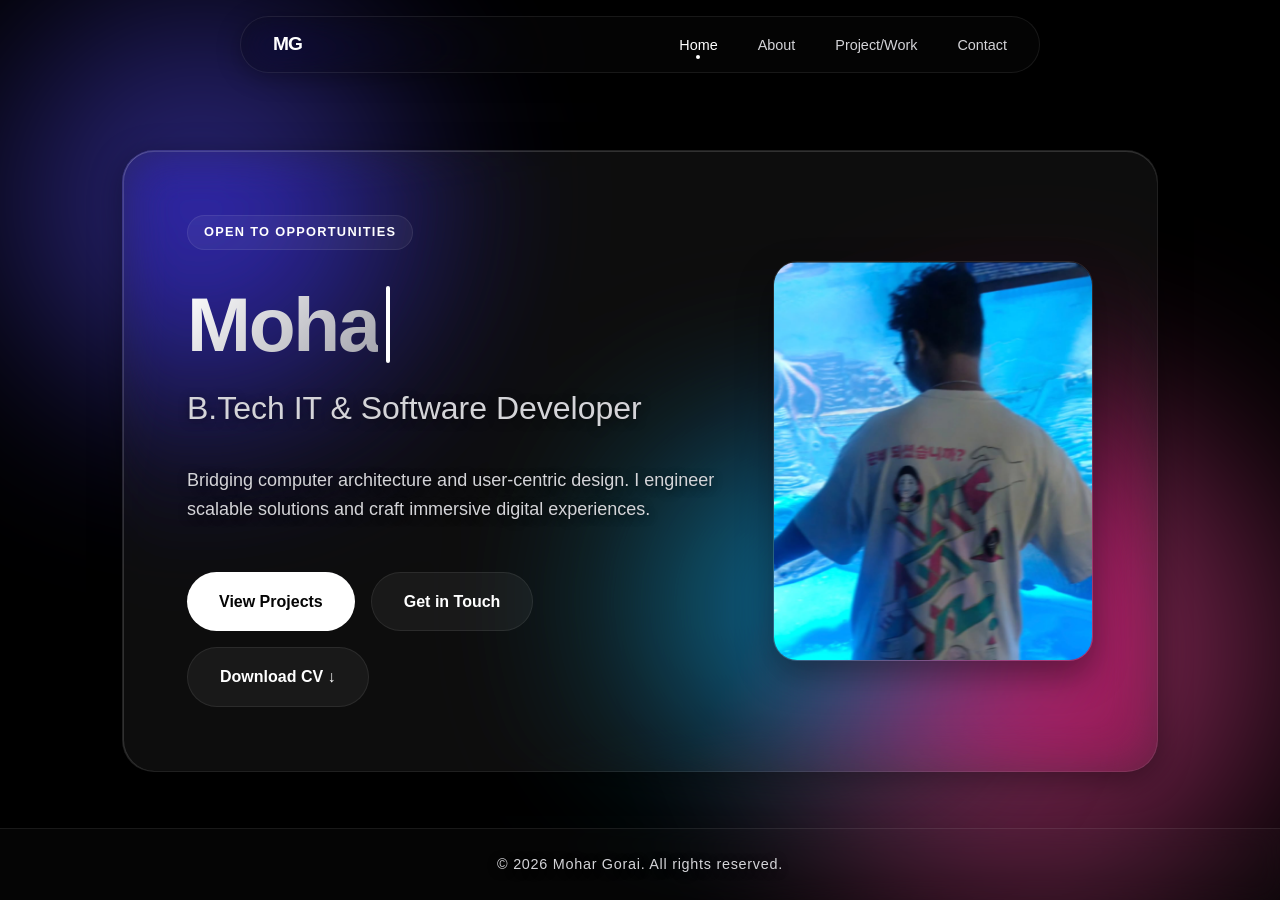
<file: index.html>
<!DOCTYPE html>
<html lang="en">

<head>
    <meta charset="UTF-8">
    <meta name="viewport" content="width=device-width, initial-scale=1.0">
    <title>Mohar Gorai | Portfolio</title>
    <link rel="stylesheet" href="css/style.css">
</head>

<body>
    <div class="ambient-background">
        <div class="orb orb-1"></div>
        <div class="orb orb-2"></div>
        <div class="orb orb-3"></div>
    </div>

    <nav class="glass-nav">
        <div class="nav-container">
            <div class="logo">MG</div>
            <ul>
                <li><a href="index.html" class="active">Home</a></li>
                <li><a href="about.html">About</a></li>
                <li><a href="project-work.html">Project/Work</a></li>
                <li><a href="contact.html">Contact</a></li>
            </ul>
        </div>
    </nav>

    <main class="container">
        <div class="fade-up">
            <div class="glass-panel hero tilt-element">
                <div class="hero-layout">
                    <div class="hero-content">
                        <span class="badge">Open to Opportunities</span>
                        <h1 class="headline-container">
                            <span class="gradient-text typing-text"></span>
                            <span class="cursor"></span>
                        </h1>
                        <h2>B.Tech IT & Software Developer</h2>
                        <p>Bridging computer architecture and user-centric design. I engineer scalable solutions and
                            craft immersive digital experiences.</p>
                        <div class="btn-group">
                            <a href="project-work.html" class="btn btn-primary">View Projects</a>
                            <a href="contact.html" class="btn btn-secondary">Get in Touch</a>
                            <a href="assets/Mohar_Resume.pdf" target="_blank" download="Mohar_Gorai_Resume.pdf"
                                class="btn btn-secondary">Download CV ↓</a>
                        </div>
                    </div>
                    <div class="hero-photo-container">
                        <img src="img/profile.jpg" alt="Mohar Gorai" class="hero-photo">
                    </div>
                </div>
            </div>
        </div>
    </main>

    <footer class="glass-footer">
        <p>&copy; 2026 Mohar Gorai. All rights reserved.</p>
    </footer>

    <script src="js/script.js"></script>
</body>

</html>
</file>
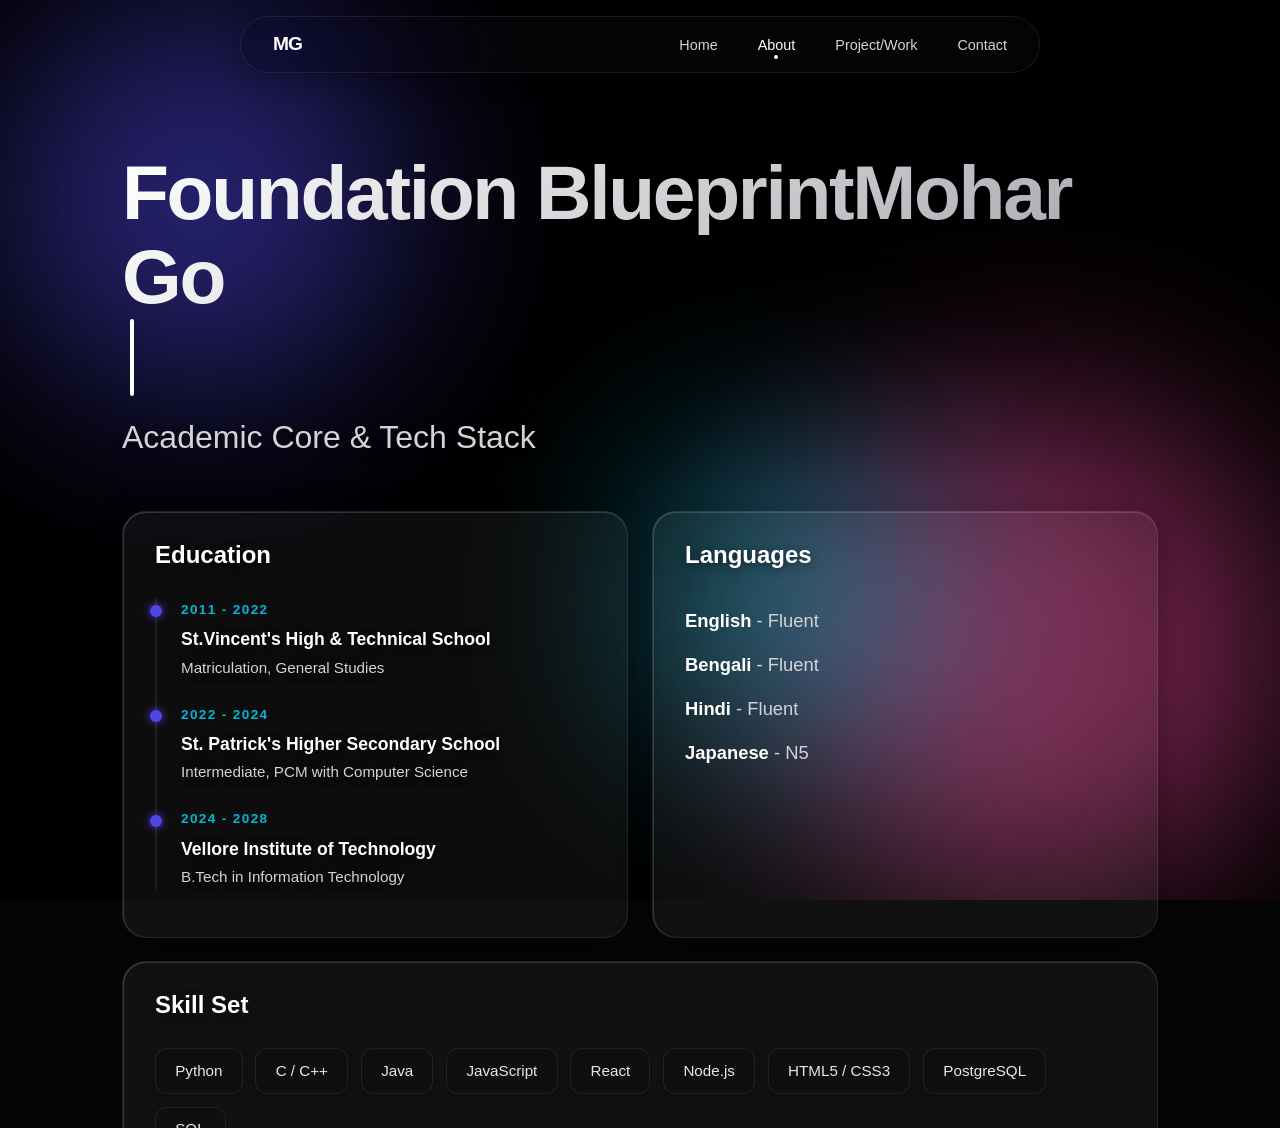
<file: about.html>
<!DOCTYPE html>
<html lang="en">
<head>
    <meta charset="UTF-8">
    <meta name="viewport" content="width=device-width, initial-scale=1.0">
    <title>About | Mohar Gorai</title>
    <meta name="title" content="About | Mohar Gorai">
    <meta name="description" content="Learn about Mohar Gorai's academic background, tech stack, and programming language proficiencies.">
    <meta property="og:type" content="website">
    <meta property="og:url" content="https://yourwebsite.com/about.html">
    <meta property="og:title" content="About | Mohar Gorai">
    <meta property="og:description" content="Learn about Mohar Gorai's academic background, tech stack, and programming language proficiencies.">
    <meta property="og:image" content="https://yourwebsite.com/img/og-preview.jpg">
    <link rel="icon" href="favicon.ico" type="image/x-icon">
    <link rel="stylesheet" href="css/style.css">
    
    <noscript>
        <style>
            .reveal, .fade-up, body main { opacity: 1 !important; transform: none !important; animation: none !important; }
            .cursor { display: none !important; }
        </style>
    </noscript>
</head>
<body>
    <div class="ambient-background">
        <div class="orb orb-1"></div>
        <div class="orb orb-2"></div>
        <div class="orb orb-3"></div>
    </div>

    <nav class="glass-nav">
        <div class="nav-container">
            <div class="logo">MG</div>
            <ul>
                <li><a href="index.html">Home</a></li>
                <li><a href="about.html" class="active">About</a></li>
                <li><a href="project-work.html">Project/Work</a></li>
                <li><a href="contact.html">Contact</a></li>
            </ul>
        </div>
    </nav>

    <main class="container reveal">
        <div class="page-header">
            <h1 class="headline-container">
                <span class="gradient-text typing-text" data-text="Foundation Blueprint">Foundation Blueprint</span>
                <span class="cursor"></span>
            </h1>
            <h2>Academic Core & Tech Stack</h2>
        </div>

        <div class="bento-grid">
            <div class="reveal" style="transition-delay: 0.1s;">
                <div class="glass-card tilt-element square-card">
                    <h3>Education</h3>
                    <div class="timeline">
                        <div class="timeline-item">
                            <span class="date-badge">2011 - 2022</span>
                            <h4><a href="https://maps.app.goo.gl/wWhYfimi8xbiQJkSA" target="_blank" rel="noopener noreferrer">St.Vincent's High & Technical School</a></h4>
                            <p>Matriculation, General Studies</p>
                        </div>
                        <div class="timeline-item">
                            <span class="date-badge">2022 - 2024</span>
                            <h4><a href="https://maps.app.goo.gl/nD2ao2iAiJb1SaeE7" target="_blank" rel="noopener noreferrer">St. Patrick's Higher Secondary School</a></h4>
                            <p>Intermediate, PCM with Computer Science</p>
                        </div>
                        <div class="timeline-item active-timeline-item">
                            <span class="date-badge">2024 - 2028</span>
                            <h4><a href="https://maps.app.goo.gl/pZkYUgh3742BgZXWA" target="_blank" rel="noopener noreferrer">Vellore Institute of Technology</a></h4>
                            <p>B.Tech in Information Technology</p>
                        </div>
                    </div>
                </div>
            </div>

            <div class="reveal" style="transition-delay: 0.2s;">
                <div class="glass-card tilt-element square-card">
                    <h3>Languages</h3>
                    <ul class="language-list">
                        <li><strong>English</strong> - Fluent</li>
                        <li><strong>Bengali</strong> - Fluent</li>
                        <li><strong>Hindi</strong> - Fluent</li>
                        <li><strong>Japanese</strong> - N5</li>
                    </ul>
                </div>
            </div>

            <div class="reveal tech-stack-wrapper" style="transition-delay: 0.3s;">
                <div class="glass-card tilt-element">
                    <h3>Skill Set</h3>
                    <div class="tech-pill-container">
                        <span class="tech-pill" tabindex="0">Python</span>
                        <span class="tech-pill" tabindex="0">C / C++</span>
                        <span class="tech-pill" tabindex="0">Java</span>
                        <span class="tech-pill" tabindex="0">JavaScript</span>
                        <span class="tech-pill" tabindex="0">React</span>
                        <span class="tech-pill" tabindex="0">Node.js</span>
                        <span class="tech-pill" tabindex="0">HTML5 / CSS3</span>
                        <span class="tech-pill" tabindex="0">PostgreSQL</span>
                        <span class="tech-pill" tabindex="0">SQL</span>
                    </div>
                </div>
            </div>
        </div>
    </main>

    <footer class="glass-footer">
        <p>© 2026 Mohar Gorai. All rights reserved.</p>
    </footer>

    <script src="js/script.js"></script>
</body>
</html>
</file>
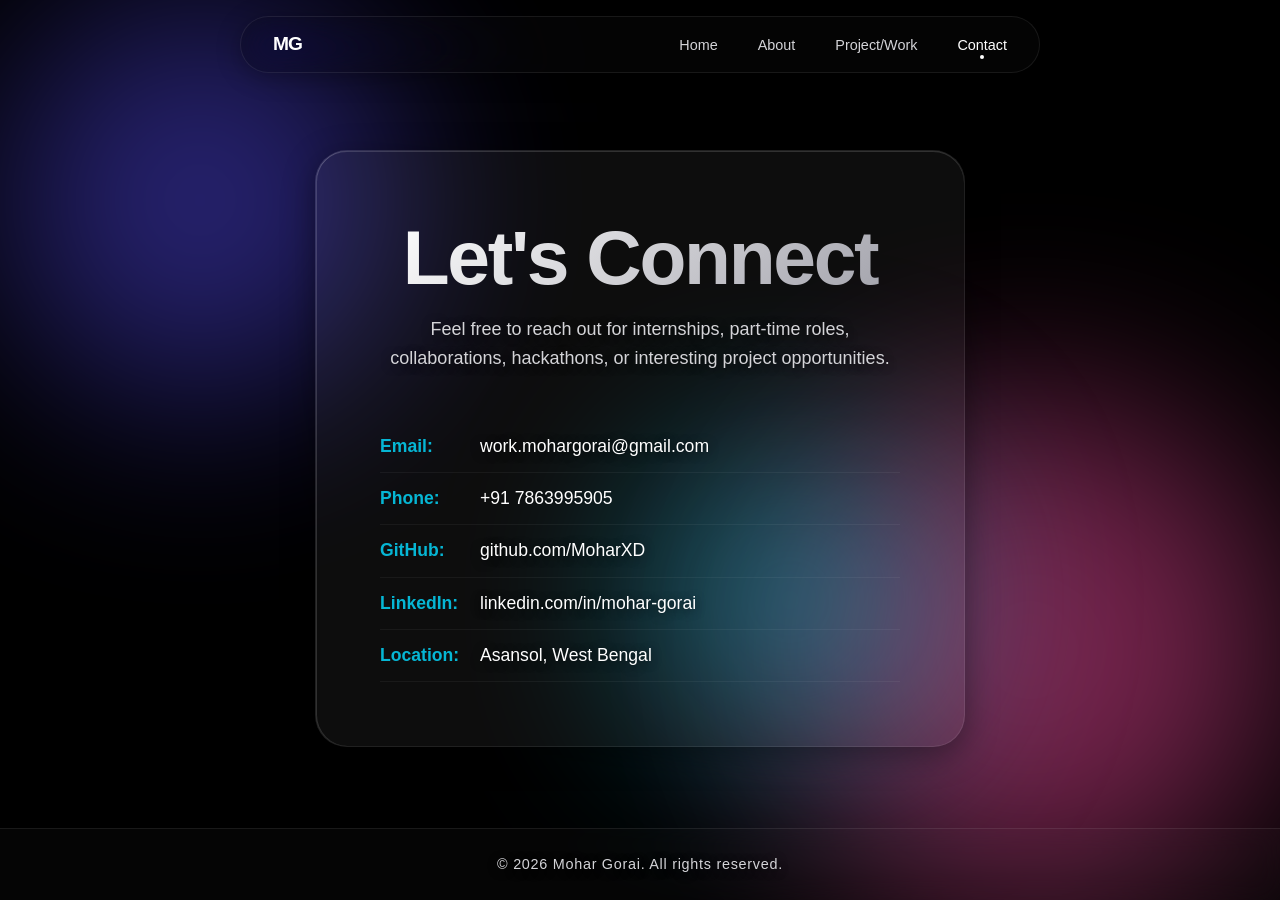
<file: contact.html>
<!DOCTYPE html>
<html lang="en">

<head>
    <meta charset="UTF-8">
    <meta name="viewport" content="width=device-width, initial-scale=1.0">
    <title>Contact | Mohar Gorai</title>
    <link rel="stylesheet" href="css/style.css">
</head>

<body>
    <div class="ambient-background">
        <div class="orb orb-1"></div>
        <div class="orb orb-2"></div>
        <div class="orb orb-3"></div>
    </div>

    <nav class="glass-nav">
        <div class="nav-container">
            <div class="logo">MG</div>
            <ul>
                <li><a href="index.html">Home</a></li>
                <li><a href="about.html">About</a></li>
                <li><a href="project-work.html">Project/Work</a></li>
                <li><a href="contact.html" class="active">Contact</a></li>
            </ul>
        </div>
    </nav>

    <main class="container reveal">
        <div class="glass-panel tilt-element contact-wrapper">
            <h1 class="gradient-text">Let's Connect</h1>
            <p>Feel free to reach out for internships, part-time roles, collaborations, hackathons, or interesting project opportunities.</p>

            <ul class="contact-list">
                <li><strong>Email:</strong> <a href="mailto:work.mohargorai@gmail.com">work.mohargorai@gmail.com</a>
                </li>
                <li><strong>Phone:</strong> <span>+91 7863995905</span></li>
                <li><strong>GitHub:</strong> <a href="https://github.com/MoharXD" target="_blank">github.com/MoharXD</a>
                </li>
                <li><strong>LinkedIn:</strong> <a href="https://www.linkedin.com/in/mohar-gorai-518123338/"
                        target="_blank">linkedin.com/in/mohar-gorai</a></li>
                <li><strong>Location:</strong> <a href="https://maps.app.goo.gl/1PmMYq6e4eWpVubz8"
                        target="_blank">Asansol, West Bengal</a></li>
        </div>
    </main>

    <footer class="glass-footer">
        <p>&copy; 2026 Mohar Gorai. All rights reserved.</p>
    </footer>

    <script src="js/script.js"></script>
</body>

</html>
</file>
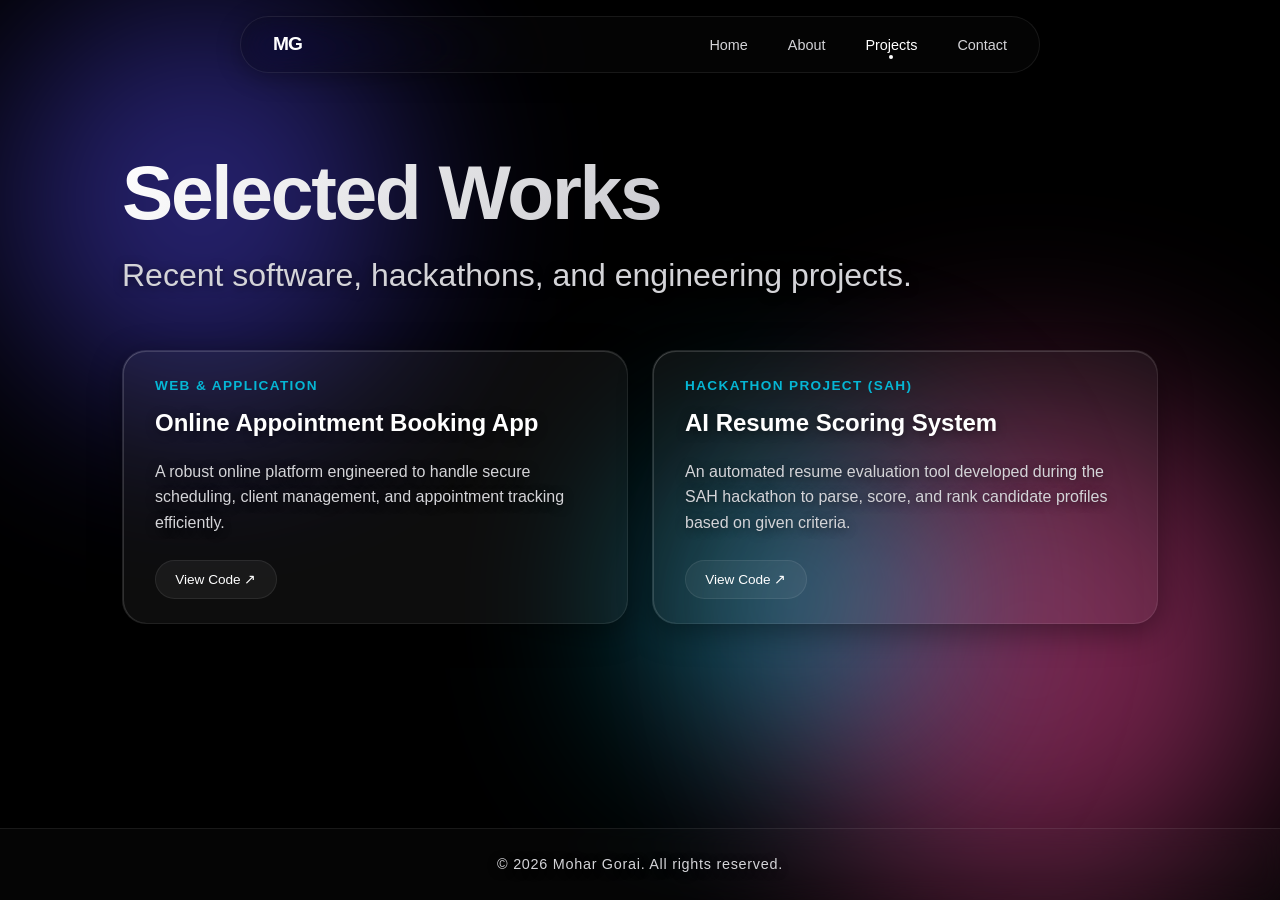
<file: projects.html>
<!DOCTYPE html>
<html lang="en">

<head>
    <meta charset="UTF-8">
    <meta name="viewport" content="width=device-width, initial-scale=1.0">
    <title>Projects | Mohar Gorai</title>
    <link rel="stylesheet" href="css/style.css">
</head>

<body>
    <div class="ambient-background">
        <div class="orb orb-1"></div>
        <div class="orb orb-2"></div>
        <div class="orb orb-3"></div>
    </div>

    <nav class="glass-nav">
        <div class="nav-container">
            <div class="logo">MG</div>
            <ul>
                <li><a href="index.html">Home</a></li>
                <li><a href="about.html">About</a></li>
                <li><a href="projects.html" class="active">Projects</a></li>
                <li><a href="contact.html">Contact</a></li>
            </ul>
        </div>
    </nav>

    <main class="container reveal">
        <div class="page-header">
            <h1 class="gradient-text">Selected Works</h1>
            <h2>Recent software, hackathons, and engineering projects.</h2>
        </div>

        <div class="bento-grid">
            <div class="reveal" style="transition-delay: 0.1s;">
                <div class="glass-card tilt-element">
                    <span class="date-badge">Web & Application</span>
                    <h3>Online Appointment Booking App</h3>
                    <p>A robust online platform engineered to handle secure scheduling, client management, and
                        appointment tracking efficiently.</p>
                    <div class="card-actions">
                        <a href="https://github.com/MoharXD/Online-Appointment-Booking-App" target="_blank"
                            class="btn-small">View Code ↗</a>
                    </div>
                </div>
            </div>

            <div class="reveal" style="transition-delay: 0.2s;">
                <div class="glass-card tilt-element">
                    <span class="date-badge">Hackathon Project (SAH)</span>
                    <h3>AI Resume Scoring System</h3>
                    <p>An automated resume evaluation tool developed during the SAH hackathon to parse, score, and rank
                        candidate profiles based on given criteria.</p>
                    <div class="card-actions">
                        <a href="https://github.com/MoharXD/SAH_hackathon_ResumeScoring" target="_blank"
                            class="btn-small">View Code ↗</a>
                    </div>
                </div>
            </div>
        </div>
    </main>

    <footer class="glass-footer">
        <p>&copy; 2026 Mohar Gorai. All rights reserved.</p>
    </footer>

    <script src="js/script.js"></script>
</body>

</html>
</file>
<file: css/style.css>
/**
 * ==========================================================================
 * MOHAR GORAI PORTFOLIO - MAIN STYLESHEET
 * Description: A modern, responsive portfolio theme utilizing Glassmorphism, 
 * ambient animated backgrounds, and hardware-accelerated 3D effects.
 * ========================================================================== 
 */

/* =========================================
   1. CSS VARIABLES (DESIGN TOKENS)
========================================= */
:root {
    --bg-color: #050505;
    --text-primary: #ffffff;
    --text-secondary: #d4d4d8;

    /* UPDATE: Slightly increased opacity for better readability against bright orbs */
    --glass-bg: rgba(255, 255, 255, 0.05);
    --glass-border: rgba(255, 255, 255, 0.08);
    --glass-highlight: rgba(255, 255, 255, 0.15);

    --accent-1: #4f46e5; /* Indigo */
    --accent-2: #ec4899; /* Pink */
    --accent-3: #06b6d4; /* Cyan */
}

/* =========================================
   2. BASE & RESET
========================================= */
* {
    margin: 0;
    padding: 0;
    box-sizing: border-box;
    font-family: -apple-system, BlinkMacSystemFont, "Segoe UI", Roboto, sans-serif;
}

body {
    background-color: var(--bg-color);
    color: var(--text-primary);
    min-height: 100vh;
    overflow-x: hidden;
    line-height: 1.6;
    display: flex;
    flex-direction: column;
    cursor: default;
}

:focus-visible {
    outline: 2px solid var(--accent-3);
    outline-offset: 4px;
    border-radius: 4px;
}

/* =========================================
   3. BACKGROUND & AMBIENT FX
========================================= */
.ambient-background {
    position: fixed;
    top: 0;
    left: 0;
    width: 100vw;
    height: 100vh;
    z-index: -1;
    overflow: hidden;
    background: #000;
}

.orb {
    position: absolute;
    border-radius: 50%;
    filter: blur(100px);
    opacity: 0.5;
    transform: translateZ(0);
}

.orb-1 {
    width: 400px;
    height: 400px;
    background: var(--accent-1);
    top: 0;
    left: 0;
    animation: roam-1 25s infinite ease-in-out;
}

.orb-2 {
    width: 500px;
    height: 500px;
    background: var(--accent-2);
    bottom: 0;
    right: 0;
    animation: roam-2 32s infinite ease-in-out;
}

.orb-3 {
    width: 300px;
    height: 300px;
    background: var(--accent-3);
    top: 50%;
    left: 50%;
    animation: roam-3 28s infinite ease-in-out;
}

@keyframes roam-1 {
    0%, 100% { transform: translate(-10%, -10%) scale(1); }
    33% { transform: translate(40vw, 20vh) scale(1.2); }
    66% { transform: translate(15vw, 60vh) scale(0.8); }
}

@keyframes roam-2 {
    0%, 100% { transform: translate(10%, 10%) scale(1); }
    33% { transform: translate(-40vw, -30vh) scale(1.1); }
    66% { transform: translate(-20vw, -70vh) scale(0.9); }
}

@keyframes roam-3 {
    0%, 100% { transform: translate(-50%, -50%) scale(1); }
    33% { transform: translate(30vw, -40vh) scale(1.3); }
    66% { transform: translate(-30vw, 30vh) scale(0.7); }
}

/* =========================================
   4. GLASSMORPHISM CORE
========================================= */
.glass-panel {
    background: var(--glass-bg);
    backdrop-filter: blur(24px) saturate(180%);
    -webkit-backdrop-filter: blur(24px) saturate(180%);
    border: 1px solid var(--glass-border);
    box-shadow: 0 8px 32px 0 rgba(0, 0, 0, 0.4),
        inset 0 1px 0 0 var(--glass-highlight),
        inset 1px 0 0 0 var(--glass-highlight);
    border-radius: 32px;
    padding: 4rem;
    position: relative;
    overflow: hidden;
}

.glass-card {
    background: var(--glass-bg);
    backdrop-filter: blur(12px) saturate(180%);
    -webkit-backdrop-filter: blur(12px) saturate(180%);
    border: 1px solid var(--glass-border);
    box-shadow: 0 8px 32px 0 rgba(0, 0, 0, 0.4),
        inset 0 1px 0 0 var(--glass-highlight),
        inset 1px 0 0 0 var(--glass-highlight);
    border-radius: 24px;
    padding: 1.5rem 2rem;
    transition: border-color 0.3s ease;
    height: 100%;
}

.glass-card:hover {
    border-color: rgba(255, 255, 255, 0.2);
}

/* =========================================
   5. NAVIGATION
========================================= */
.glass-nav {
    position: fixed;
    top: 1rem;
    left: 50%;
    transform: translateX(-50%);
    width: 90%;
    max-width: 800px;
    z-index: 100;
    background: rgba(10, 10, 10, 0.4);
    backdrop-filter: blur(20px) saturate(180%);
    -webkit-backdrop-filter: blur(20px) saturate(180%);
    border: 1px solid var(--glass-border);
    border-radius: 100px;
    padding: 0.75rem 2rem;
    box-shadow: 0 4px 24px rgba(0, 0, 0, 0.3);
}

.nav-container {
    display: flex;
    justify-content: space-between;
    align-items: center;
}

.logo {
    font-weight: 800;
    font-size: 1.2rem;
    letter-spacing: -0.05em;
    color: var(--text-primary);
}

.glass-nav ul {
    display: flex;
    gap: 2.5rem;
    list-style: none;
}

.glass-nav a {
    color: var(--text-secondary);
    text-decoration: none;
    font-size: 0.9rem;
    font-weight: 500;
    transition: color 0.3s ease;
    position: relative;
    border-radius: 4px;
}

.glass-nav a:hover,
.glass-nav a.active {
    color: var(--text-primary);
}

.glass-nav a.active::after {
    content: '';
    position: absolute;
    bottom: -6px;
    left: 50%;
    transform: translateX(-50%);
    width: 4px;
    height: 4px;
    background: var(--text-primary);
    border-radius: 50%;
}

/* =========================================
   6. TYPOGRAPHY & LAYOUT SYSTEMS
========================================= */
/* UPDATE: Added subtle text-shadows to primary text elements to ensure readability when bright orbs pass behind */
h1, h2, p, .glass-card h3, .glass-card p, .timeline-item h4 a, .contact-list a {
    text-shadow: 0 2px 10px rgba(0, 0, 0, 0.5);
}

.container {
    max-width: 1100px;
    margin: 150px auto 40px;
    padding: 0 2rem;
    perspective: 1000px;
    flex: 1;
    width: 100%;
}

.badge, .date-badge {
    font-weight: 600;
    text-transform: uppercase;
    letter-spacing: 0.1em;
}

.badge {
    display: inline-block;
    padding: 0.4rem 1rem;
    font-size: 0.8rem;
    background: rgba(255, 255, 255, 0.05);
    border: 1px solid var(--glass-border);
    border-radius: 100px;
    margin-bottom: 2rem;
    text-align: center;
}

.date-badge {
    color: var(--accent-3);
    font-size: 0.85rem;
    margin-bottom: 0.5rem;
    display: block;
}

.live-sync-badge {
    display: inline-flex;
    align-items: center;
    gap: 0.5rem;
}

.pulse-dot {
    display: block;
    width: 8px;
    height: 8px;
    min-width: 8px;
    min-height: 8px;
    flex-shrink: 0;
    border-radius: 50%;
    background-color: var(--accent-3);
    box-shadow: 0 0 0 rgba(6, 182, 212, 0.7);
    animation: pulse-ring 2s infinite cubic-bezier(0.4, 0, 0.2, 1);
}

@keyframes pulse-ring {
    0% { transform: scale(0.95); box-shadow: 0 0 0 0 rgba(6, 182, 212, 0.7); }
    70% { transform: scale(1.1); box-shadow: 0 0 0 6px rgba(6, 182, 212, 0); }
    100% { transform: scale(0.95); box-shadow: 0 0 0 0 rgba(6, 182, 212, 0); }
}

h1 {
    font-size: clamp(3rem, 6vw, 5rem);
    font-weight: 800;
    letter-spacing: -0.03em;
    line-height: 1.1;
    margin-bottom: 1rem;
}

.headline-container {
    display: flex;
    align-items: center;
    flex-wrap: wrap;
}

.gradient-text {
    background: linear-gradient(135deg, #fff 0%, #a1a1aa 100%);
    -webkit-background-clip: text;
    background-clip: text;
    -webkit-text-fill-color: transparent;
    /* UPDATE: Remove text-shadow for gradient text as it interferes with the transparent fill */
    text-shadow: none; 
}

h2 {
    font-size: clamp(1.5rem, 3vw, 2rem);
    font-weight: 500;
    color: var(--text-secondary);
    margin-bottom: 2rem;
}

p {
    font-size: 1.125rem;
    color: var(--text-secondary);
    max-width: 600px;
    margin-bottom: 3rem;
}

/* =========================================
   7. UI COMPONENTS & BUTTON ANIMATIONS
========================================= */
.hero-layout {
    display: flex;
    align-items: center;
    justify-content: space-between;
    gap: 3rem;
}

.hero-content { flex: 1; }

.hero-photo-container {
    flex-shrink: 0;
    width: 320px;
    height: 400px;
    margin: 0 auto;
    border-radius: 24px;
    overflow: hidden;
    box-shadow: 0 15px 35px rgba(0, 0, 0, 0.4);
    border: 1px solid rgba(255, 255, 255, 0.1);
}

.hero-photo {
    width: 100%;
    height: 100%;
    object-fit: cover;
    display: block;
}

.btn-group {
    display: flex;
    gap: 1rem;
    flex-wrap: wrap;
}

.btn {
    padding: 1rem 2rem;
    border-radius: 100px;
    font-weight: 600;
    text-decoration: none;
    transition: all 0.3s cubic-bezier(0.25, 0.46, 0.45, 0.94);
    display: inline-flex;
    align-items: center;
    justify-content: center;
    text-align: center;
}

.btn-primary { background: var(--text-primary); color: var(--bg-color); }
.btn-primary:hover { transform: scale(1.05); box-shadow: 0 0 20px rgba(255, 255, 255, 0.3); }

.btn-secondary {
    background: var(--glass-bg);
    color: var(--text-primary);
    border: 1px solid var(--glass-border);
}
.btn-secondary:hover {
    background: rgba(255, 255, 255, 0.1);
    border-color: rgba(255, 255, 255, 0.4);
    transform: translateY(-3px);
    box-shadow: 0 10px 20px rgba(0, 0, 0, 0.2);
}

.btn-small {
    padding: 0.5rem 1.2rem;
    font-size: 0.85rem;
    border-radius: 100px;
    text-decoration: none;
    font-weight: 500;
    transition: all 0.3s cubic-bezier(0.25, 0.46, 0.45, 0.94);
    background: rgba(255, 255, 255, 0.05);
    color: var(--text-primary);
    border: 1px solid var(--glass-border);
    display: inline-flex;
    align-items: center;
    gap: 0.5rem;
}

.btn-small:hover {
    background: rgba(255, 255, 255, 0.15);
    border-color: rgba(255, 255, 255, 0.4);
    transform: translateY(-2px);
}

.card-actions { margin-top: 1.5rem; display: flex; gap: 1rem; flex-wrap: wrap; }
.page-header { margin-bottom: 3rem; }
.bento-grid { display: grid; grid-template-columns: repeat(2, 1fr); gap: 1.5rem; }

.glass-card h3 { font-size: 1.5rem; margin-bottom: 1rem; color: var(--text-primary); }
.glass-card p { font-size: 1rem; margin-bottom: 0; }
.github-card { padding: 2.5rem; }
.github-calendar-container {
    width: 100%; overflow-x: auto; padding-top: 1.5rem; padding-bottom: 0.5rem; display: flex; justify-content: center;
}
.github-calendar-container img { width: 100%; min-width: 700px; opacity: 0.9; }

/* Timeline System */
.timeline { border-left: 2px solid var(--glass-border); padding-left: 1.5rem; margin-top: 1.5rem; }
.timeline-item { position: relative; margin-bottom: 1.5rem; }
.timeline-item h4 { font-size: 1.1rem; margin-bottom: 0.2rem; }
.timeline-item p { font-size: 0.95rem; line-height: 1.5; }
.timeline-item .date-badge { font-size: 0.85rem; margin-bottom: 0.3rem; }
.timeline-item::before {
    content: ''; position: absolute; left: calc(-1.5rem - 7px); top: 0.4rem; width: 12px; height: 12px;
    border-radius: 50%; background: var(--accent-1); box-shadow: 0 0 10px var(--accent-1);
}
.timeline-item h4 a { color: var(--text-primary); text-decoration: none; transition: color 0.3s ease; display: inline-block; }
.timeline-item h4 a:hover { color: var(--accent-3); }
.active-timeline-item::before { animation: pulse-blue 2s infinite cubic-bezier(0.4, 0, 0.2, 1); }

@keyframes pulse-blue {
    0% { transform: scale(0.95); box-shadow: 0 0 0 0 rgba(79, 70, 229, 0.7); }
    70% { transform: scale(1.2); box-shadow: 0 0 0 10px rgba(79, 70, 229, 0); }
    100% { transform: scale(0.95); box-shadow: 0 0 0 0 rgba(79, 70, 229, 0); }
}

/* =========================================
   8. CONTACT & FOOTER
========================================= */
.contact-wrapper { max-width: 650px; margin: 0 auto; text-align: center; }
.contact-list { list-style: none; text-align: left; display: inline-block; line-height: 2; font-size: 1.1rem; width: 100%; }
.contact-list li { display: flex; align-items: center; border-bottom: 1px solid rgba(255, 255, 255, 0.05); padding: 0.5rem 0; }
.contact-list strong { color: var(--accent-3); display: inline-block; width: 100px; flex-shrink: 0; }
.contact-list a { color: #fff; text-decoration: none; word-break: break-all; }
.language-list { list-style: none; font-size: 1.15rem; line-height: 2.4; margin-top: 1.5rem; color: var(--text-secondary); }
.language-list strong { color: #fff; }

.glass-footer {
    display: flex; justify-content: center; align-items: center; text-align: center;
    padding: 1.5rem 2rem; margin-top: auto; border-top: 1px solid var(--glass-border);
    background: rgba(255, 255, 255, 0.02); backdrop-filter: blur(12px); -webkit-backdrop-filter: blur(12px);
    width: 100%; position: relative; z-index: 10;
}
.glass-footer p { max-width: 100%; margin-bottom: 0; color: var(--text-secondary); font-size: 0.9rem; letter-spacing: 0.05em; }

/* =========================================
   9. ANIMATIONS & EFFECTS
========================================= */
.reveal { opacity: 0; transform: translateY(30px); transition: opacity 0.8s ease-out, transform 0.8s ease-out; }
.reveal.active { opacity: 1; transform: translateY(0); }
.fade-up { opacity: 0; transform: translateY(40px); animation: fadeUpAnim 1s cubic-bezier(0.16, 1, 0.3, 1) forwards; }

@keyframes fadeUpAnim { to { opacity: 1; transform: translateY(0); } }

.cursor {
    display: inline-block; width: 4px; height: 1em; background-color: var(--text-primary);
    margin-left: 8px; border-radius: 2px; animation: blink-cursor 0.8s step-end infinite;
}

@keyframes blink-cursor { 0%, 100% { opacity: 1; } 50% { opacity: 0; } }

.cursor-trail-part {
    position: fixed; width: 20px; height: 20px; background: rgba(255, 255, 255, 0.04);
    backdrop-filter: blur(4px); -webkit-backdrop-filter: blur(4px);
    border: 1px solid rgba(0, 0, 0, 0.8); border-radius: 50%; pointer-events: none; z-index: 9999;
    box-shadow: 0 4px 10px rgba(0, 0, 0, 0.6), inset 0 1px 1px rgba(255, 255, 255, 0.2);
    transform: translate(-50%, -50%) scale(0.6); opacity: 1;
    transition: opacity 0.5s cubic-bezier(0.16, 1, 0.3, 1), transform 0.5s cubic-bezier(0.16, 1, 0.3, 1);
}
.cursor-trail-part.fade { opacity: 0; transform: translate(-50%, -50%) scale(1.4); }

/* =========================================
   10. FAST PAGE TRANSITIONS
========================================= */
body main { opacity: 0; animation: content-slide-up 0.6s cubic-bezier(0.16, 1, 0.3, 1) forwards; }
@keyframes content-slide-up { 0% { opacity: 0; transform: translateY(20px); } 100% { opacity: 1; transform: translateY(0); } }

/* =========================================
   11. CUSTOM WEBKIT SCROLLBAR
========================================= */
html { scrollbar-width: thin; scrollbar-color: rgba(255, 255, 255, 0.2) transparent; }
::-webkit-scrollbar { width: 6px; height: 6px; }
::-webkit-scrollbar-track { background: transparent; }
::-webkit-scrollbar-thumb { background: rgba(255, 255, 255, 0.15); border-radius: 10px; }
::-webkit-scrollbar-thumb:hover { background: var(--accent-3); box-shadow: 0 0 10px var(--accent-3); }

/* =========================================
   12. TECH STACK & LAYOUT HACKS
========================================= */
.tech-pill-container { display: flex; flex-wrap: wrap; gap: 0.8rem; margin-top: 1.5rem; }
.tech-pill {
    background: rgba(15, 15, 15, 0.6); border: 1px solid rgba(255, 255, 255, 0.08);
    color: #e2e8f0; padding: 0.6rem 1.2rem; border-radius: 12px; font-size: 0.95rem; font-weight: 500;
    transition: all 0.3s ease; cursor: default; box-shadow: 0 4px 6px rgba(0, 0, 0, 0.2);
}
.tech-pill:hover {
    background: rgba(255, 255, 255, 0.1); border-color: var(--accent-3); color: #ffffff;
    transform: translateY(-2px); box-shadow: 0 6px 12px rgba(0, 0, 0, 0.4), 0 0 10px rgba(6, 182, 212, 0.2);
}
.tech-stack-wrapper { grid-column: 1 / -1; width: 100%; }
.square-card { height: 100% !important; aspect-ratio: auto !important; }

/* =========================================
   13. RESPONSIVE MEDIA QUERIES
========================================= */
@media (max-width: 1024px) {
    .glass-panel { padding: 3rem; }
    .glass-card { padding: 2rem; }
    .hero-photo-container { width: 280px; height: 350px; }
}

@media (max-width: 768px) {
    .container { margin-top: 120px; padding: 0 1.5rem; }
    .glass-nav { width: 95%; padding: 0.75rem 1.5rem; border-radius: 20px; }
    .nav-container { flex-direction: column; gap: 0.5rem; }
    .glass-nav ul { gap: 1rem; flex-wrap: wrap; justify-content: center; }
    .glass-nav a { font-size: 0.85rem; }
    .glass-panel { padding: 2rem; border-radius: 24px; }
    h1 { font-size: 2.5rem; }
    h2 { font-size: 1.25rem; margin-bottom: 1.5rem; }
    p { font-size: 1rem; margin-bottom: 2rem; }
    .hero-layout { flex-direction: column; text-align: center; gap: 2rem; }
    .hero-content { display: flex; flex-direction: column; align-items: center; }
    .hero-photo-container { width: 260px; height: 340px; }
    .btn-group { flex-direction: column; width: 100%; }
    .btn { width: 100%; }
    .contact-list li { flex-direction: column; align-items: flex-start; line-height: 1.8; padding: 1rem 0; }
    .contact-list strong { margin-bottom: 0.25rem; width: auto; }
    .orb-1 { width: 250px; height: 250px; }
    .orb-2 { width: 300px; height: 300px; }
    .orb-3 { width: 200px; height: 200px; }
    .cursor-trail-part { display: none; }
    .bento-grid { grid-template-columns: 1fr; }
}

@media (max-width: 480px) {
    .glass-panel, .glass-card { padding: 1.5rem; }
    .glass-nav ul { gap: 0.75rem; }
    .hero-photo-container { width: 220px; height: 300px; }
    .github-card { padding: 1.5rem; }
}
</file>
